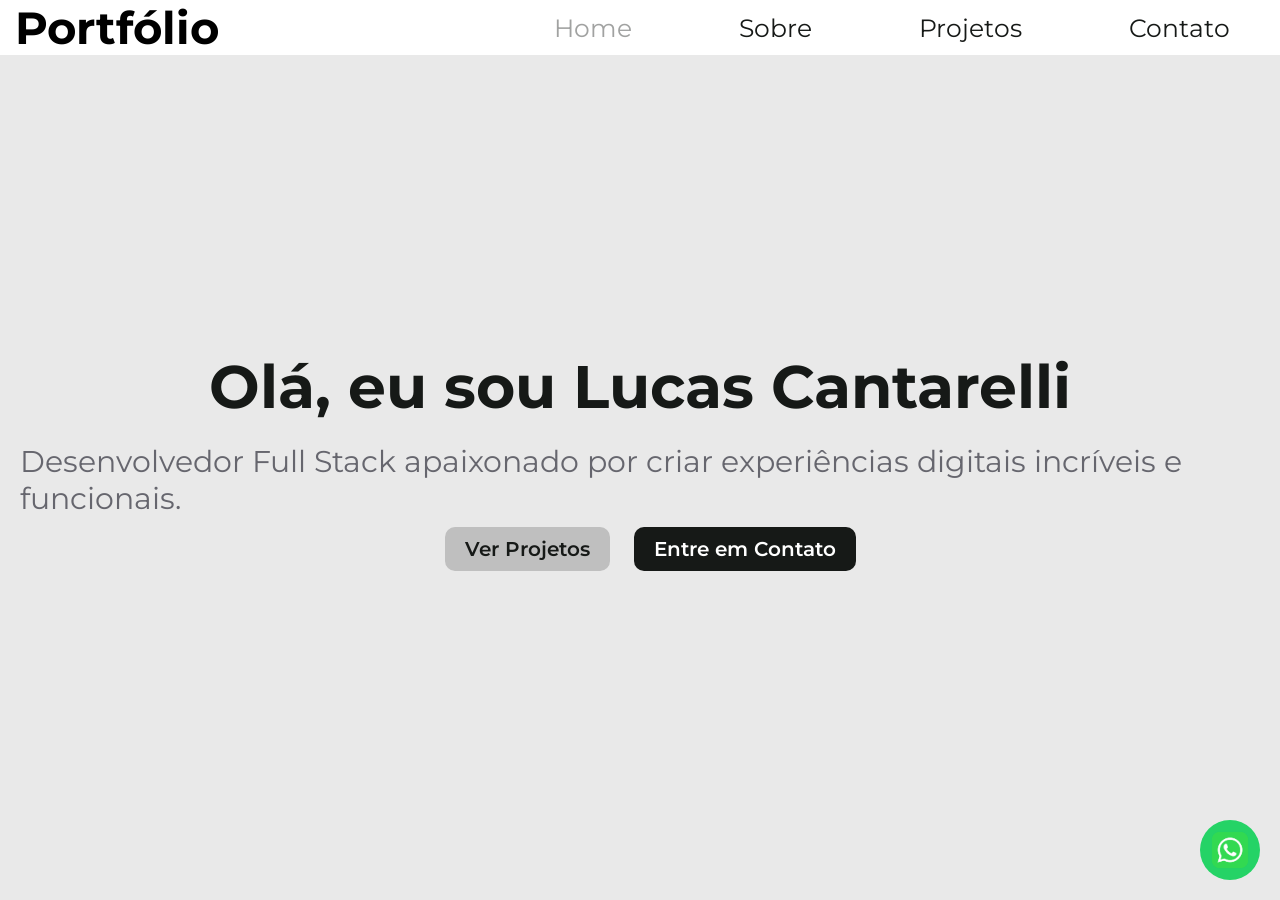
<file: index.html>
<!DOCTYPE html>
<html lang="pt-br">

<head>
    <meta charset="UTF-8">
    <meta name="viewport" content="width=device-width, initial-scale=1.0, maximum-scale=1.0, user-scalable=no">

    <meta http-equiv="Cache-Control" content="no-cache, no-store, must-revalidate" />

    <link rel="stylesheet" href="styles/styles.css">
    <link rel="preconnect" href="https://fonts.googleapis.com">
    <link rel="preconnect" href="https://fonts.gstatic.com" crossorigin>
    <link href="https://fonts.googleapis.com/css2?family=Montserrat:ital,wght@0,100..900;1,100..900&display=swap"
        rel="stylesheet">
    <title>Portfólio</title>
</head>

<body>
    <main>

        <header>
            <h1>Portfólio</h1>
            <nav class="nav-link">
                <a class="linkAtivo" href="index.html">Home</a>
                <a href="sobre.html">Sobre</a>
                <a href="projetos.html">Projetos</a>
                <a href="contato.html">Contato</a>
            </nav>
        </header>

        <section class="container-div-index">
            <h1 class="h1-section">Olá, eu sou Lucas Cantarelli</h1>
            <p class="p-section">Desenvolvedor Full Stack apaixonado por criar experiências digitais incríveis e
                funcionais. </p>
            <div class="botao-section">
                <a class="button-projeto-section" href="projetos.html">Ver Projetos</a>
                <a class="button-contato-section" href="contato.html">Entre em Contato</a>
            </div>
        </section>

        <a class="button-whats" href="https://wa.me/5581996411639?text=Gostaria de saber mais sobre os sites!" target="_blank">
            <img src="assets/icone-whats.png" alt="WhatsApp">
        </a>




    </main>

</body>

</html>
</file>
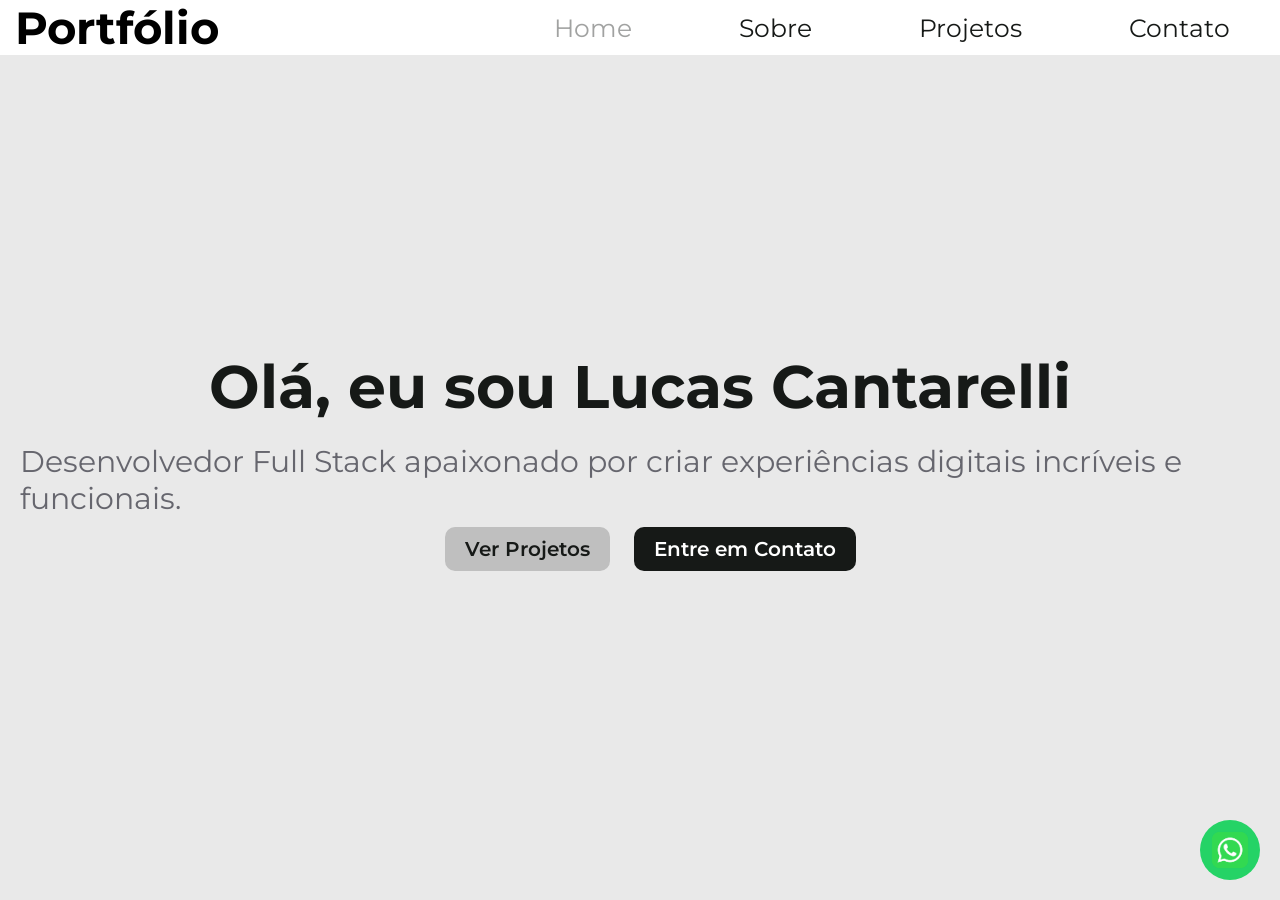
<file: docs/index.html>
<!DOCTYPE html>
<html lang="pt-br">

<head>
    <meta charset="UTF-8">
    <meta name="viewport" content="width=device-width, initial-scale=1.0, maximum-scale=1.0, user-scalable=no">

    <meta http-equiv="Cache-Control" content="no-cache, no-store, must-revalidate" />

    <link rel="stylesheet" href="styles/styles.css">
    <link rel="preconnect" href="https://fonts.googleapis.com">
    <link rel="preconnect" href="https://fonts.gstatic.com" crossorigin>
    <link href="https://fonts.googleapis.com/css2?family=Montserrat:ital,wght@0,100..900;1,100..900&display=swap"
        rel="stylesheet">
    <title>Portfólio</title>
</head>

<body>
    <main>

        <header>
            <h1>Portfólio</h1>
            <nav class="nav-link">
                <a class="linkAtivo" href="index.html">Home</a>
                <a href="html/sobre.html">Sobre</a>
                <a href="html/projetos.html">Projetos</a>
                <a href="html/contato.html">Contato</a>
            </nav>
        </header>

        <section class="container-div-index">
            <h1 class="h1-section">Olá, eu sou Lucas Cantarelli</h1>
            <p class="p-section">Desenvolvedor Full Stack apaixonado por criar experiências digitais incríveis e
                funcionais. </p>
            <div class="botao-section">
                <a class="button-projeto-section" href="html/projetos.html">Ver Projetos</a>
                <a class="button-contato-section" href="html/contato.html">Entre em Contato</a>
            </div>
        </section>

        <a class="button-whats" href="https://wa.me/5581996411639?text=Gostaria de saber mais sobre os sites!" target="_blank">
            <img src="assets/icone-whats.png" alt="WhatsApp">
        </a>




    </main>

</body>

</html>
</file>
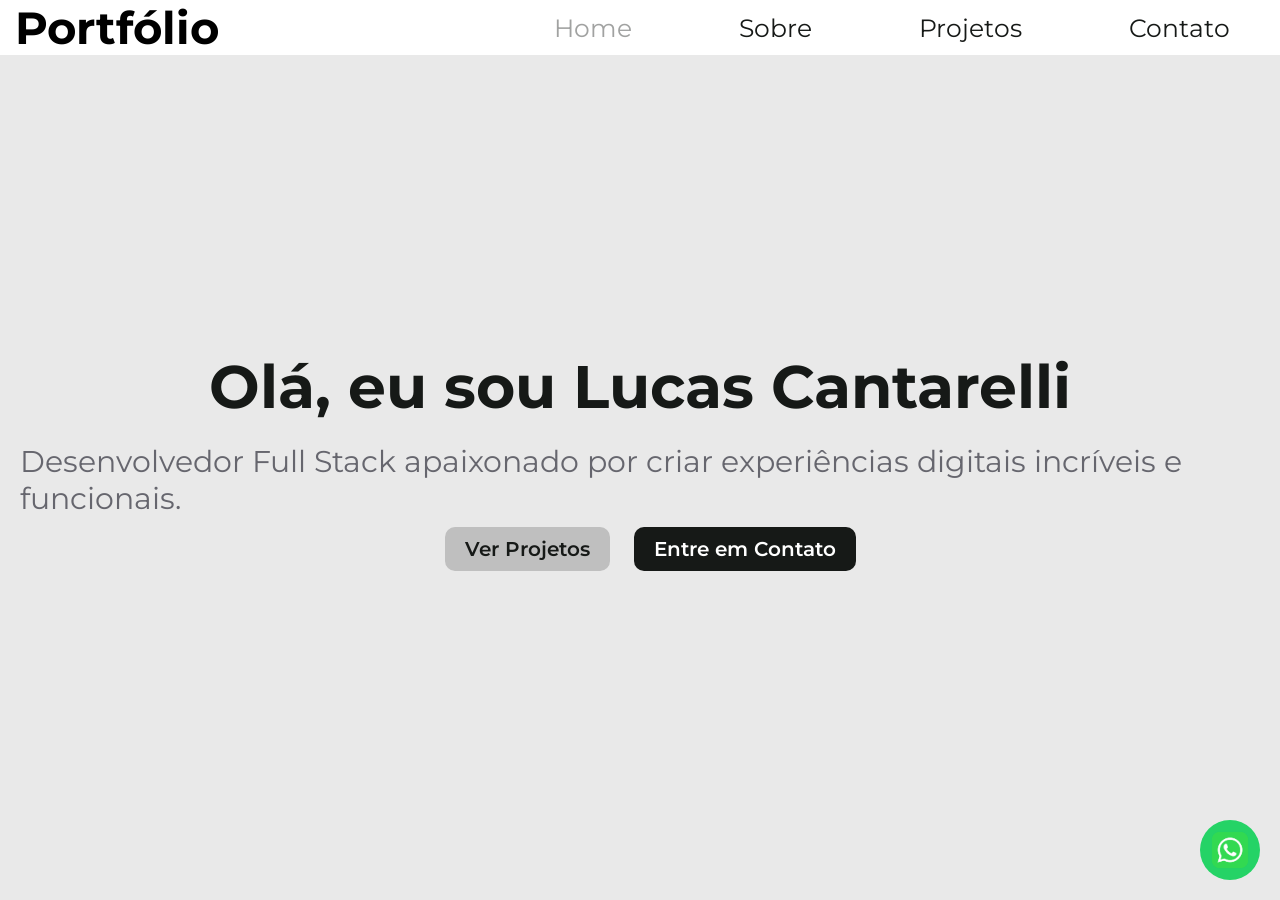
<file: html/index.html>
<!DOCTYPE html>
<html lang="pt-br">

<head>
    <meta charset="UTF-8">
    <meta name="viewport" content="width=device-width, initial-scale=1.0, maximum-scale=1.0, user-scalable=no">

    <meta http-equiv="Cache-Control" content="no-cache, no-store, must-revalidate" />

    <link rel="stylesheet" href="/styles/styles.css">
    <link rel="preconnect" href="https://fonts.googleapis.com">
    <link rel="preconnect" href="https://fonts.gstatic.com" crossorigin>
    <link href="https://fonts.googleapis.com/css2?family=Montserrat:ital,wght@0,100..900;1,100..900&display=swap"
        rel="stylesheet">
    <title>Portfólio</title>
</head>

<body>
    <main>

        <header>
            <h1>Portfólio</h1>
            <nav class="nav-link">
                <a class="linkAtivo" href="index.html">Home</a>
                <a href="sobre.html">Sobre</a>
                <a href="projetos.html">Projetos</a>
                <a href="contato.html">Contato</a>
            </nav>
        </header>

        <section class="container-div-index">
            <h1 class="h1-section">Olá, eu sou Lucas Cantarelli</h1>
            <p class="p-section">Desenvolvedor Full Stack apaixonado por criar experiências digitais incríveis e
                funcionais. </p>
            <div class="botao-section">
                <a class="button-projeto-section" href="projetos.html">Ver Projetos</a>
                <a class="button-contato-section" href="contato.html">Entre em Contato</a>
            </div>
        </section>

        <a class="button-whats" href="https://wa.me/5581996411639?text=Gostaria de saber mais sobre os sites!" target="_blank">
            <img src="/assets/icone-whats.png" alt="WhatsApp">
        </a>




    </main>

</body>

</html>
</file>
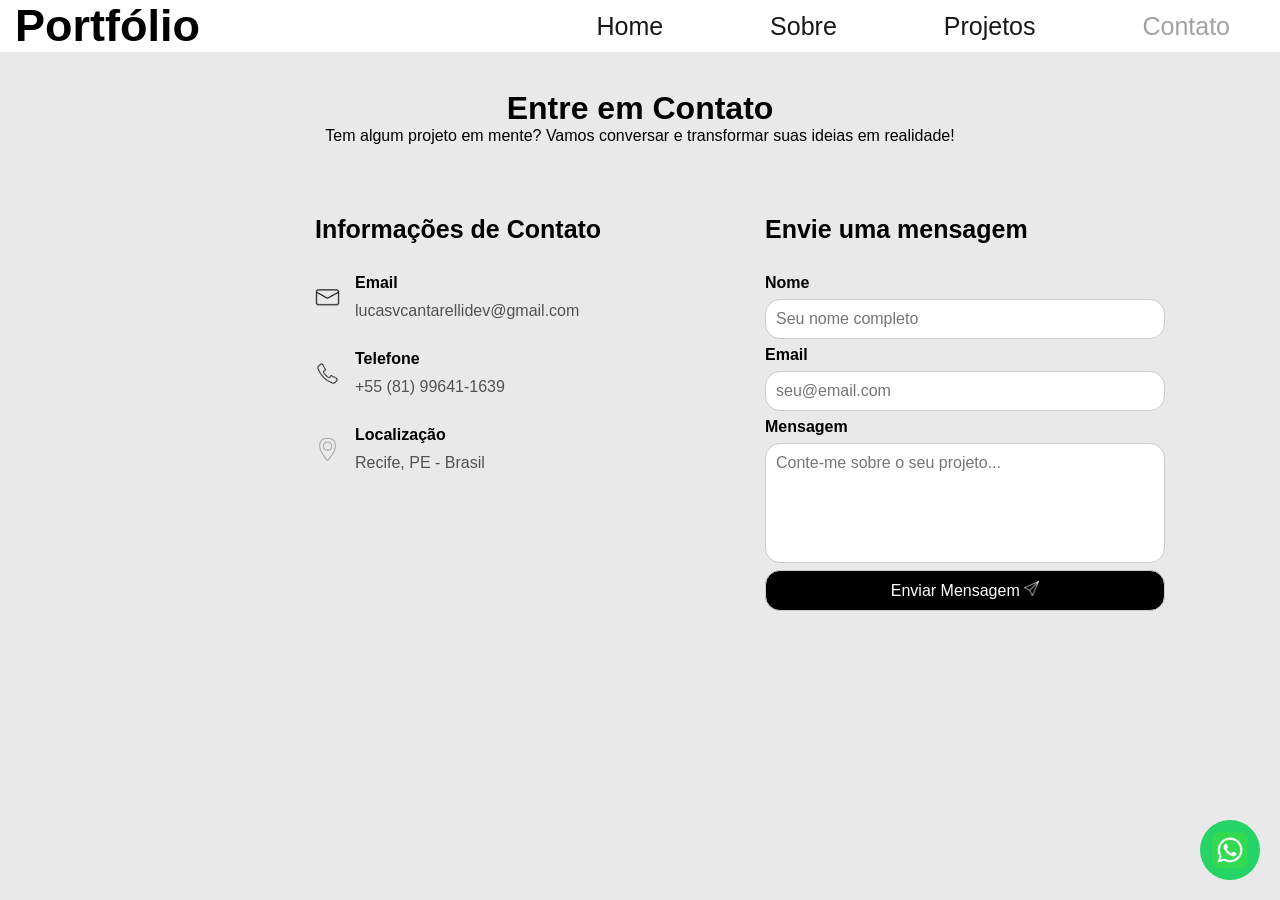
<file: contato.html>
<!DOCTYPE html>
<html lang="pt-br">

<head>
    <meta charset="UTF-8">
    <meta name="viewport" content="width=device-width, initial-scale=1.0">
    <link rel="stylesheet" href="styles/styles.css">
    <link rel="stylesheet" href="styles/contato.css">
    <title>Contato</title>
</head>

<body>
    <main>
        <header>
            <h1>Portfólio</h1>
            <nav class="nav-link">
                <a href="index.html">Home</a>
                <a href="sobre.html">Sobre</a>
                <a href="projetos.html">Projetos</a>
                <a class="linkAtivo" href="contato.html">Contato</a>
            </nav>
        </header>

        <div class="cabecalho-contato">
            <h1>
                Entre em Contato
            </h1>

            <p>Tem algum projeto em mente? Vamos conversar
                e transformar suas ideias em realidade!</p>
        </div>


        <div class="container-div-contato">

            <section class="container-div-esquerdo">

                <h2>Informações de Contato</h2>
                <div class="div-email">
                    <img src="assets/icone-carta.png" alt="Email Icon">
                    <p class="paragrafo-email"><strong>Email</strong>
                        <br>
                        <a class="link-email" target="_blank"
                            href="mailto:lucasvcantarellidev@gmail.com">lucasvcantarellidev@gmail.com</a>
                    </p>
                </div>

                <div class="div-telefone">
                    <img src="assets/icone-telefone.png" alt="Telefone Icon">
                    <p class="paragrafo-telefone"><strong>Telefone</strong>
                        <br>
                        <a class="link-telefone" target="_blank" href="tel:+5581996411639">+55 (81) 99641-1639</a>
                    </p>
                </div>

                <div class="div-localizacao">
                    <img src="assets/icone-localizacao.webp" alt="Localização Icon">
                    <p class="paragrafo-localizacao"><strong>Localização</strong>
                       <br>
                       <a class="link-localizacao"> Recife, PE - Brasil</a>
                    </p>
                </div>
            </section>

            <section class="container-div-direito">

                <h2>Envie uma mensagem</h2>
                <form>
                    <label for="nome">Nome</label>
                    <input class="nome-input" name="nome" type="text" placeholder="Seu nome completo" required>
                   
                    <label for="email">Email</label>
                    <input class="email-input" name="email" type="email" placeholder="seu@email.com" required>

                    <label for="mensagem">Mensagem</label>
                    <textarea class="mensagem-textarea" name="mensagem"  placeholder="Conte-me sobre o seu projeto..." required></textarea>
                   
                    <button class="button-enviar" type="submit">
                        Enviar Mensagem 
                        <img src="assets/icone-enviar-mensagem.png" alt="Enviar Mensagem Icon">
                    </button>
                </form>


            </section>

                    <a class="button-whats" href="https://wa.me/5581996411639?text=Gostaria de saber mais sobre os sites!"
            target="_blank">
            <img src="assets/icone-whats.png" alt="WhatsApp">
        </a>


        </div>
    </main>

</body>

</html>
</file>
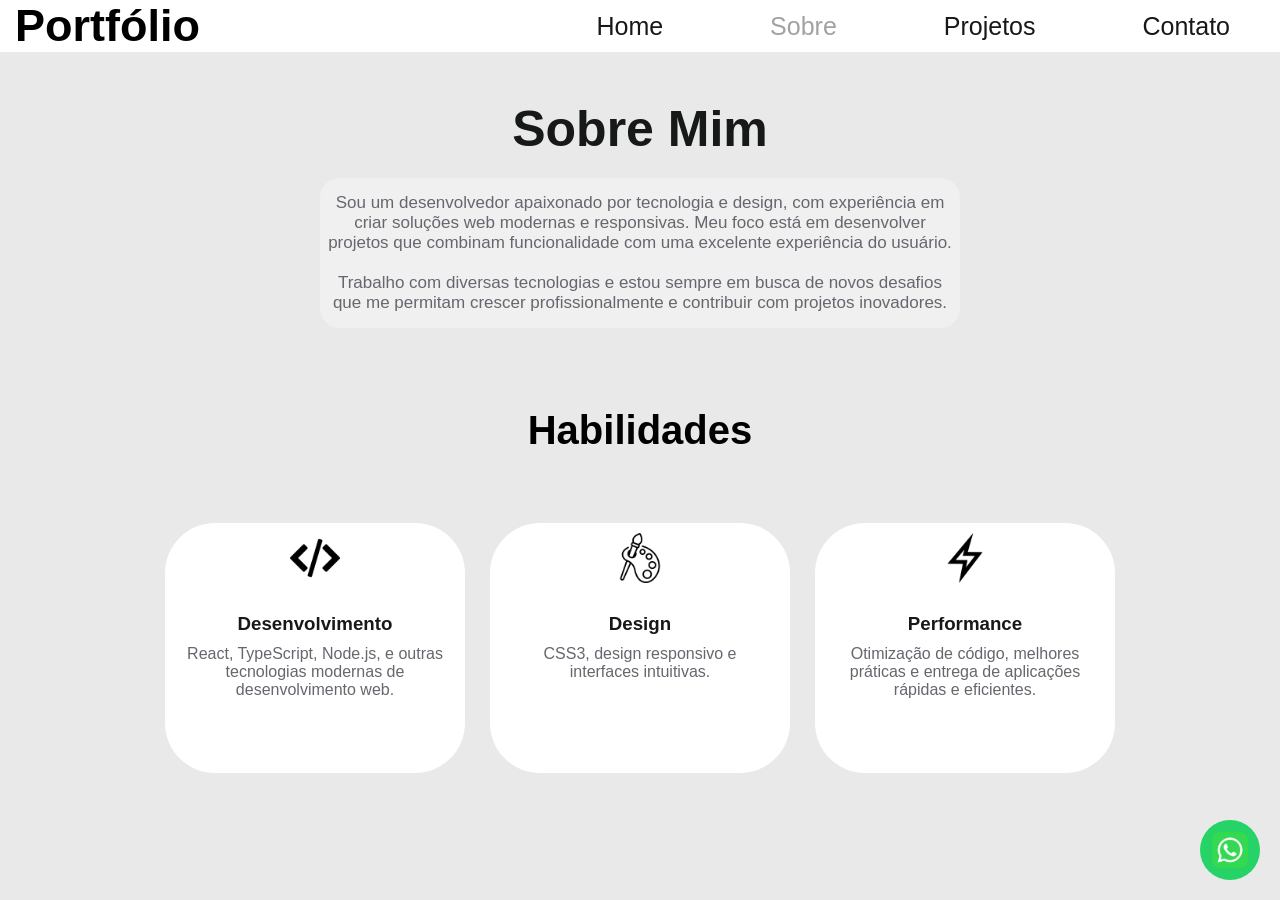
<file: sobre.html>
<!DOCTYPE html>
<html lang="pt-br">

<head>
    <meta charset="UTF-8">
    <meta name="viewport" content="width=device-width, initial-scale=1.0">
    <link rel="stylesheet" href="styles/styles.css">
    <link rel="stylesheet" href="styles/sobre.css">
    <title>Sobre</title>
</head>

<body>
    <main>
        <header>
            <h1>Portfólio</h1>
            <nav class="nav-link">
                <a href="index.html">Home</a>
                <a class="linkAtivo" href="sobre.html">Sobre</a>
                <a href="projetos.html">Projetos</a>
                <a href="contato.html">Contato</a>
            </nav>
        </header>

        <h1 class="sobre">
            Sobre Mim
        </h1>

        <div class="sobre-mim">
            <p>Sou um desenvolvedor apaixonado por tecnologia e design, com experiência em criar soluções web modernas e
                responsivas. Meu foco está em desenvolver projetos que combinam funcionalidade com uma excelente
                experiência do usuário.<br><br>

                Trabalho com diversas tecnologias e estou sempre em busca de novos desafios que me permitam crescer
                profissionalmente e contribuir com projetos inovadores.</p>
        </div>

        <h2>Habilidades</h2>


        <section class="container-div-sobre">
            <div class="desenvolvimento-sobre">
                <img src="assets/icons-dev.png">
                <h3>Desenvolvimento</h3>
                <p>React, TypeScript, Node.js, e outras tecnologias modernas de desenvolvimento web.</p>
            </div>

            <div class="design-sobre">
                <img src="assets/icons-arte.png">
                <h3>Design</h3>
                <p>CSS3, design responsivo e interfaces intuitivas.</p>
            </div>

            <div class="performance-sobre">
                <img src="assets/icons-performance.png">
                <h3>Performance</h3>
                <p>Otimização de código, melhores práticas e entrega de aplicações rápidas e eficientes.</p>
            </div>
        </section>

        
        <a class="button-whats" href="https://wa.me/5581996411639?text=Gostaria de saber mais sobre os sites!" target="_blank">
            <img src="assets/icone-whats.png" alt="WhatsApp">
        </a>

    </main>

</body>

</html>
</file>
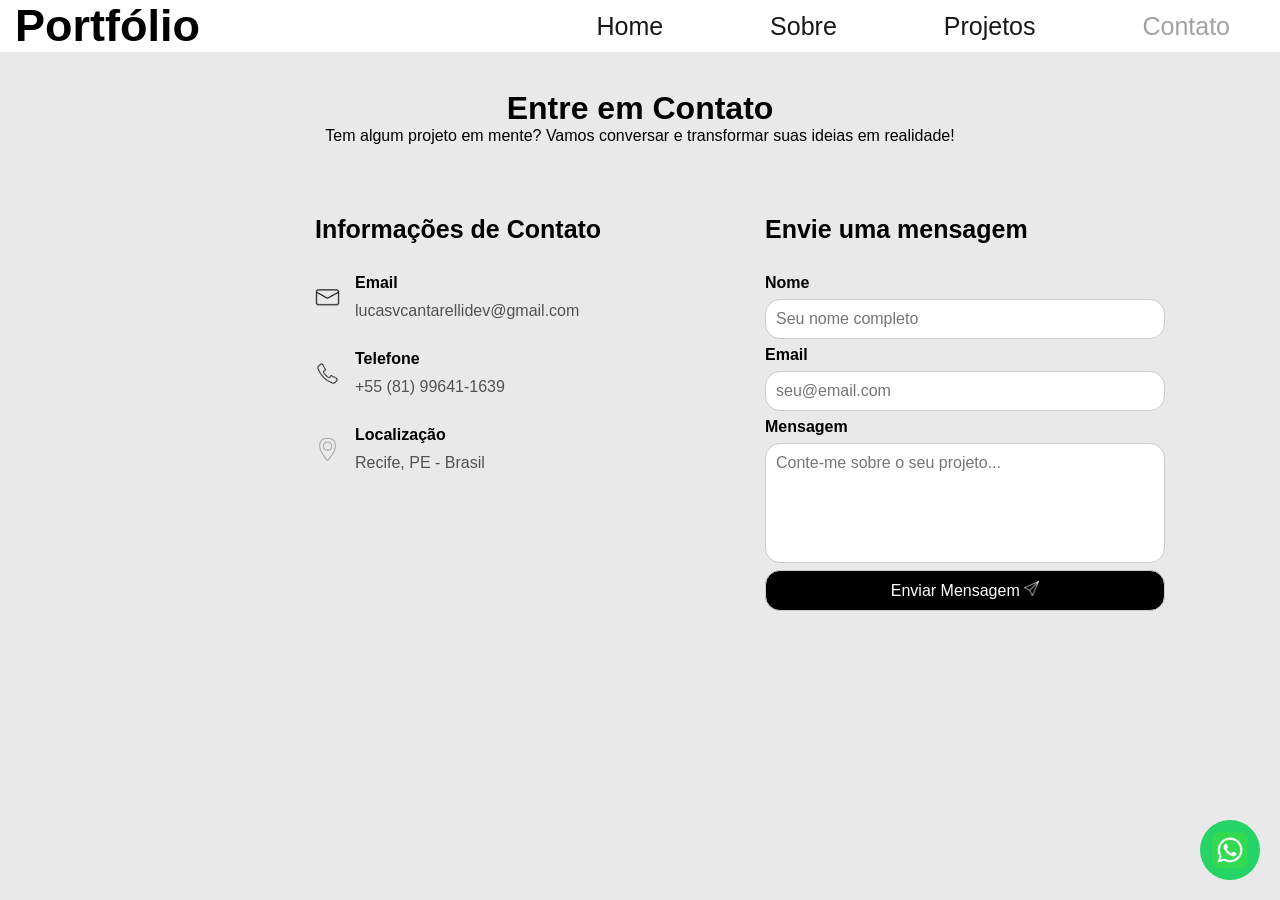
<file: docs/contato.html>
<!DOCTYPE html>
<html lang="pt-br">

<head>
    <meta charset="UTF-8">
    <meta name="viewport" content="width=device-width, initial-scale=1.0">
    <link rel="stylesheet" href="./../styles/styles.css">
    <link rel="stylesheet" href="./../styles/contato.css">
    <title>Contato</title>
</head>

<body>
    <main>
        <header>
            <h1>Portfólio</h1>
            <nav class="nav-link">
                <a href="index.html">Home</a>
                <a href="sobre.html">Sobre</a>
                <a href="projetos.html">Projetos</a>
                <a class="linkAtivo" href="contato.html">Contato</a>
            </nav>
        </header>

        <div class="cabecalho-contato">
            <h1>
                Entre em Contato
            </h1>

            <p>Tem algum projeto em mente? Vamos conversar
                e transformar suas ideias em realidade!</p>
        </div>


        <div class="container-div-contato">

            <section class="container-div-esquerdo">

                <h2>Informações de Contato</h2>
                <div class="div-email">
                    <img src="/assets/icone-carta.png" alt="Email Icon">
                    <p class="paragrafo-email"><strong>Email</strong>
                        <br>
                        <a class="link-email" target="_blank"
                            href="mailto:lucasvcantarellidev@gmail.com">lucasvcantarellidev@gmail.com</a>
                    </p>
                </div>

                <div class="div-telefone">
                    <img src="/assets/icone-telefone.png" alt="Telefone Icon">
                    <p class="paragrafo-telefone"><strong>Telefone</strong>
                        <br>
                        <a class="link-telefone" target="_blank" href="tel:+5581996411639">+55 (81) 99641-1639</a>
                    </p>
                </div>

                <div class="div-localizacao">
                    <img src="/assets/icone-localizacao.webp" alt="Localização Icon">
                    <p class="paragrafo-localizacao"><strong>Localização</strong>
                       <br>
                       <a class="link-localizacao"> Recife, PE - Brasil</a>
                    </p>
                </div>
            </section>

            <section class="container-div-direito">

                <h2>Envie uma mensagem</h2>
                <form>
                    <label for="nome">Nome</label>
                    <input class="nome-input" name="nome" type="text" placeholder="Seu nome completo" required>
                   
                    <label for="email">Email</label>
                    <input class="email-input" name="email" type="email" placeholder="seu@email.com" required>

                    <label for="mensagem">Mensagem</label>
                    <textarea class="mensagem-textarea" name="mensagem"  placeholder="Conte-me sobre o seu projeto..." required></textarea>
                   
                    <button class="button-enviar" type="submit">
                        Enviar Mensagem 
                        <img src="/assets/icone-enviar-mensagem.png" alt="Enviar Mensagem Icon">
                    </button>
                </form>


            </section>

                    <a class="button-whats" href="https://wa.me/5581996411639?text=Gostaria de saber mais sobre os sites!"
            target="_blank">
            <img src="/assets/icone-whats.png" alt="WhatsApp">
        </a>


        </div>
    </main>

</body>

<script src="/scripts.js"></script>

</html>
</file>
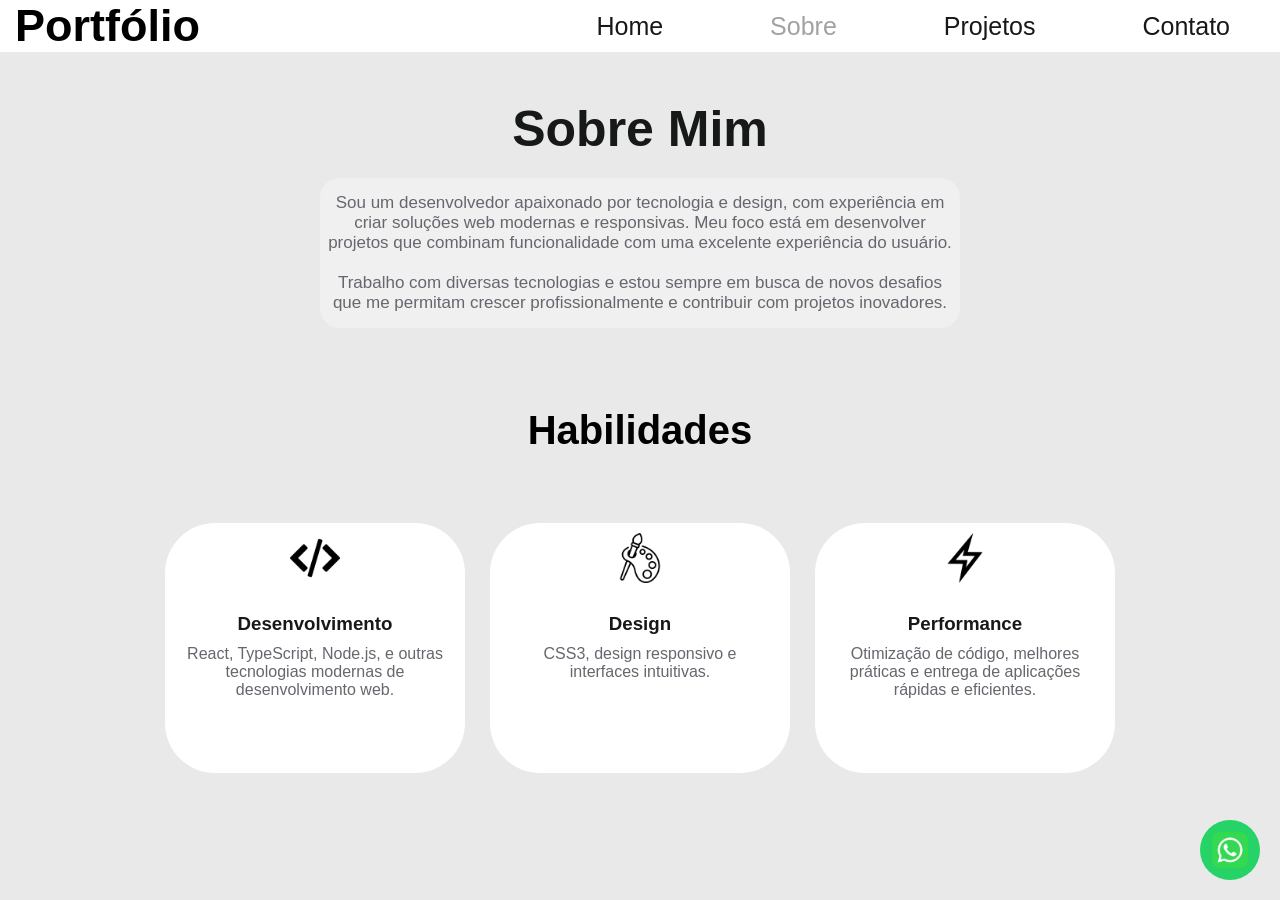
<file: docs/sobre.html>
<!DOCTYPE html>
<html lang="pt-br">

<head>
    <meta charset="UTF-8">
    <meta name="viewport" content="width=device-width, initial-scale=1.0">
    <link rel="stylesheet" href="./../styles/styles.css">
    <link rel="stylesheet" href="./../styles/sobre.css">
    <title>Sobre</title>
</head>

<body>
    <main>
        <header>
            <h1>Portfólio</h1>
            <nav class="nav-link">
                <a href="index.html">Home</a>
                <a class="linkAtivo" href="sobre.html">Sobre</a>
                <a href="projetos.html">Projetos</a>
                <a href="contato.html">Contato</a>
            </nav>
        </header>

        <h1 class="sobre">
            Sobre Mim
        </h1>

        <div class="sobre-mim">
            <p>Sou um desenvolvedor apaixonado por tecnologia e design, com experiência em criar soluções web modernas e
                responsivas. Meu foco está em desenvolver projetos que combinam funcionalidade com uma excelente
                experiência do usuário.<br><br>

                Trabalho com diversas tecnologias e estou sempre em busca de novos desafios que me permitam crescer
                profissionalmente e contribuir com projetos inovadores.</p>
        </div>

        <h2>Habilidades</h2>


        <section class="container-div-sobre">
            <div class="desenvolvimento-sobre">
                <img src="/assets/icons-dev.png">
                <h3>Desenvolvimento</h3>
                <p>React, TypeScript, Node.js, e outras tecnologias modernas de desenvolvimento web.</p>
            </div>

            <div class="design-sobre">
                <img src="/assets/icons-arte.png">
                <h3>Design</h3>
                <p>CSS3, design responsivo e interfaces intuitivas.</p>
            </div>

            <div class="performance-sobre">
                <img src="/assets/icons-performance.png">
                <h3>Performance</h3>
                <p>Otimização de código, melhores práticas e entrega de aplicações rápidas e eficientes.</p>
            </div>
        </section>

        
        <a class="button-whats" href="https://wa.me/5581996411639?text=Gostaria de saber mais sobre os sites!" target="_blank">
            <img src="/assets/icone-whats.png" alt="WhatsApp">
        </a>

    </main>

</body>

</html>
</file>
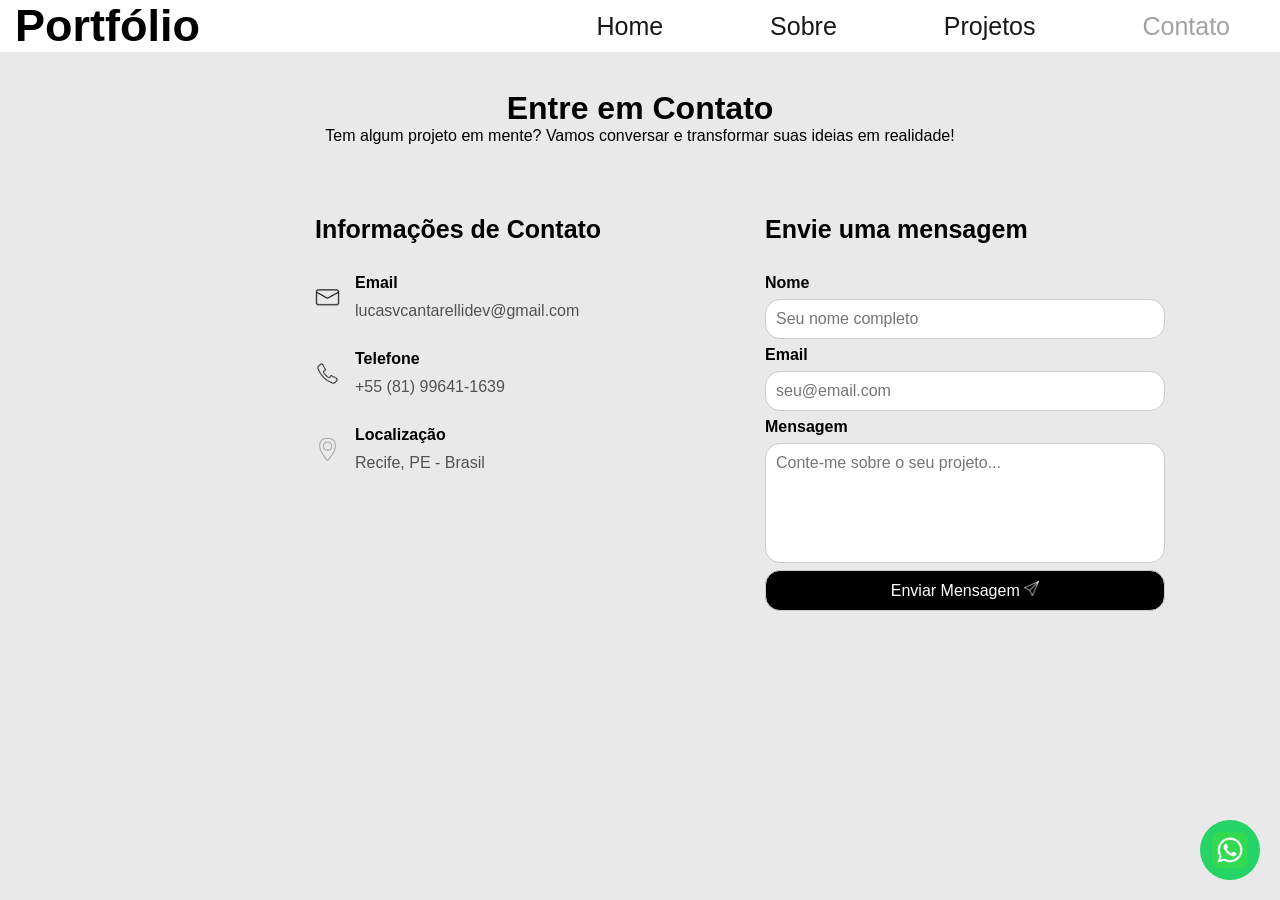
<file: html/contato.html>
<!DOCTYPE html>
<html lang="pt-br">

<head>
    <meta charset="UTF-8">
    <meta name="viewport" content="width=device-width, initial-scale=1.0">
    <link rel="stylesheet" href="/styles/styles.css">
    <link rel="stylesheet" href="/styles/contato.css">
    <title>Contato</title>
</head>

<body>
    <main>
        <header>
            <h1>Portfólio</h1>
            <nav class="nav-link">
                <a href="index.html">Home</a>
                <a href="sobre.html">Sobre</a>
                <a href="projetos.html">Projetos</a>
                <a class="linkAtivo" href="contato.html">Contato</a>
            </nav>
        </header>

        <div class="cabecalho-contato">
            <h1>
                Entre em Contato
            </h1>

            <p>Tem algum projeto em mente? Vamos conversar
                e transformar suas ideias em realidade!</p>
        </div>


        <div class="container-div-contato">

            <section class="container-div-esquerdo">

                <h2>Informações de Contato</h2>
                <div class="div-email">
                    <img src="/assets/icone-carta.png" alt="Email Icon">
                    <p class="paragrafo-email"><strong>Email</strong>
                        <br>
                        <a class="link-email" target="_blank"
                            href="mailto:lucasvcantarellidev@gmail.com">lucasvcantarellidev@gmail.com</a>
                    </p>
                </div>

                <div class="div-telefone">
                    <img src="/assets/icone-telefone.png" alt="Telefone Icon">
                    <p class="paragrafo-telefone"><strong>Telefone</strong>
                        <br>
                        <a class="link-telefone" target="_blank" href="tel:+5581996411639">+55 (81) 99641-1639</a>
                    </p>
                </div>

                <div class="div-localizacao">
                    <img src="/assets/icone-localizacao.webp" alt="Localização Icon">
                    <p class="paragrafo-localizacao"><strong>Localização</strong>
                       <br>
                       <a class="link-localizacao"> Recife, PE - Brasil</a>
                    </p>
                </div>
            </section>

            <section class="container-div-direito">

                <h2>Envie uma mensagem</h2>
                <form>
                    <label for="nome">Nome</label>
                    <input class="nome-input" name="nome" type="text" placeholder="Seu nome completo" required>
                   
                    <label for="email">Email</label>
                    <input class="email-input" name="email" type="email" placeholder="seu@email.com" required>

                    <label for="mensagem">Mensagem</label>
                    <textarea class="mensagem-textarea" name="mensagem"  placeholder="Conte-me sobre o seu projeto..." required></textarea>
                   
                    <button class="button-enviar" type="submit">
                        Enviar Mensagem 
                        <img src="/assets/icone-enviar-mensagem.png" alt="Enviar Mensagem Icon">
                    </button>
                </form>


            </section>

                    <a class="button-whats" href="https://wa.me/5581996411639?text=Gostaria de saber mais sobre os sites!"
            target="_blank">
            <img src="/assets/icone-whats.png" alt="WhatsApp">
        </a>


        </div>
    </main>

</body>

<script src="/scripts.js"></script>

</html>
</file>
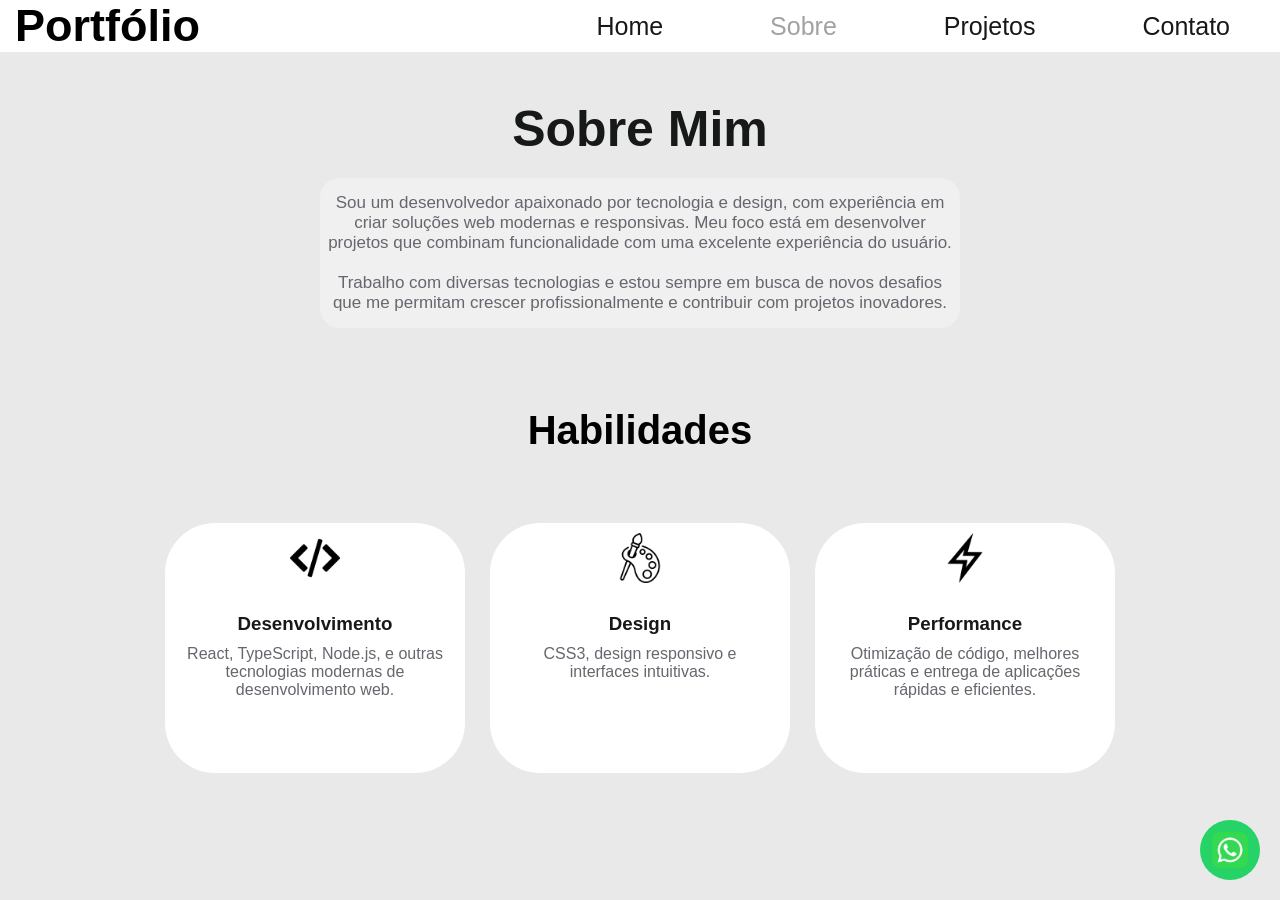
<file: html/sobre.html>
<!DOCTYPE html>
<html lang="pt-br">

<head>
    <meta charset="UTF-8">
    <meta name="viewport" content="width=device-width, initial-scale=1.0">
    <link rel="stylesheet" href="/styles/styles.css">
    <link rel="stylesheet" href="/styles/sobre.css">
    <title>Sobre</title>
</head>

<body>
    <main>
        <header>
            <h1>Portfólio</h1>
            <nav class="nav-link">
                <a href="index.html">Home</a>
                <a class="linkAtivo" href="sobre.html">Sobre</a>
                <a href="projetos.html">Projetos</a>
                <a href="contato.html">Contato</a>
            </nav>
        </header>

        <h1 class="sobre">
            Sobre Mim
        </h1>

        <div class="sobre-mim">
            <p>Sou um desenvolvedor apaixonado por tecnologia e design, com experiência em criar soluções web modernas e
                responsivas. Meu foco está em desenvolver projetos que combinam funcionalidade com uma excelente
                experiência do usuário.<br><br>

                Trabalho com diversas tecnologias e estou sempre em busca de novos desafios que me permitam crescer
                profissionalmente e contribuir com projetos inovadores.</p>
        </div>

        <h2>Habilidades</h2>


        <section class="container-div-sobre">
            <div class="desenvolvimento-sobre">
                <img src="/assets/icons-dev.png">
                <h3>Desenvolvimento</h3>
                <p>React, TypeScript, Node.js, e outras tecnologias modernas de desenvolvimento web.</p>
            </div>

            <div class="design-sobre">
                <img src="/assets/icons-arte.png">
                <h3>Design</h3>
                <p>CSS3, design responsivo e interfaces intuitivas.</p>
            </div>

            <div class="performance-sobre">
                <img src="/assets/icons-performance.png">
                <h3>Performance</h3>
                <p>Otimização de código, melhores práticas e entrega de aplicações rápidas e eficientes.</p>
            </div>
        </section>

        
        <a class="button-whats" href="https://wa.me/5581996411639?text=Gostaria de saber mais sobre os sites!" target="_blank">
            <img src="/assets/icone-whats.png" alt="WhatsApp">
        </a>

    </main>

</body>

</html>
</file>
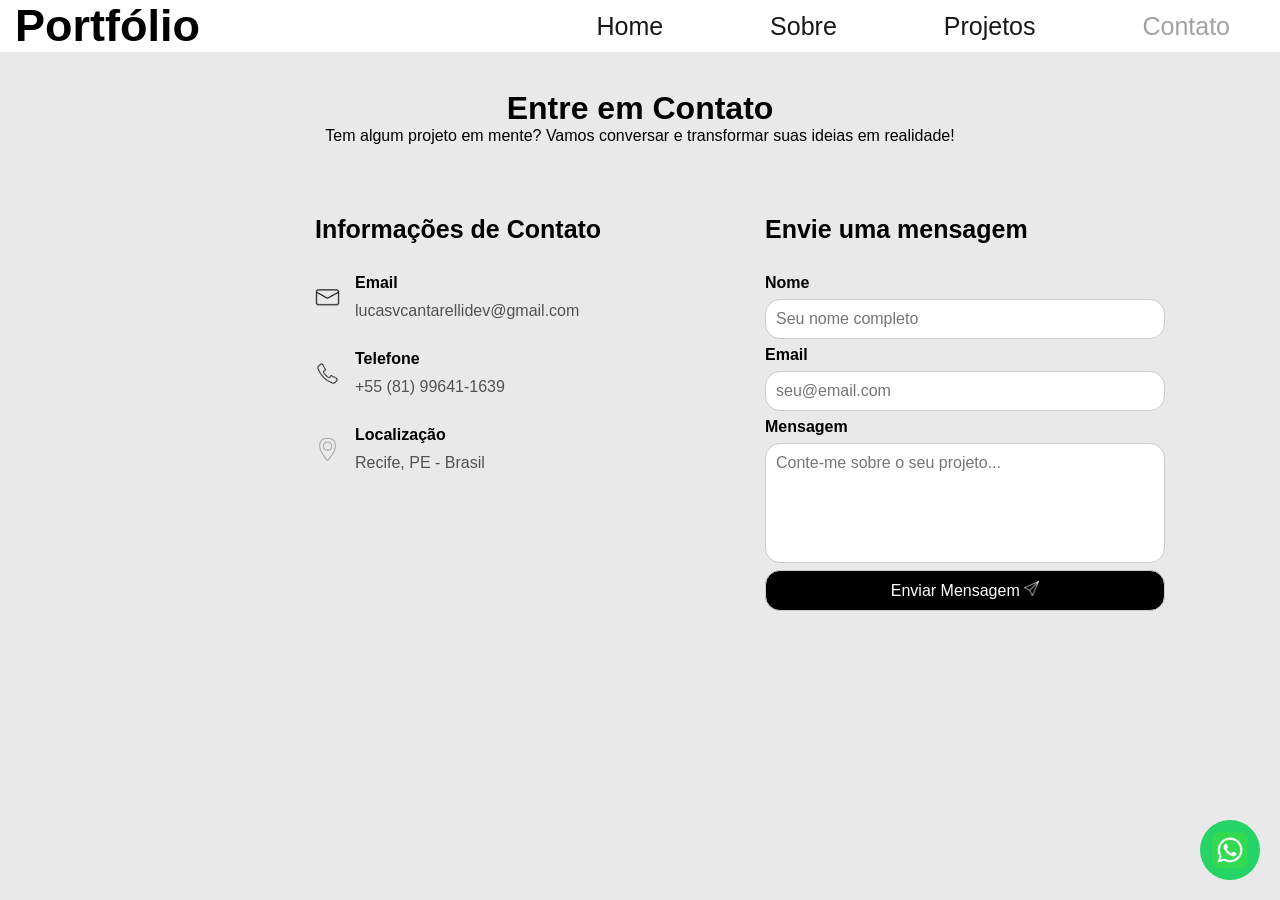
<file: docs/html/contato.html>
<!DOCTYPE html>
<html lang="pt-br">

<head>
    <meta charset="UTF-8">
    <meta name="viewport" content="width=device-width, initial-scale=1.0">
    <link rel="stylesheet" href="../styles/styles.css">
    <link rel="stylesheet" href="../styles/contato.css">
    <title>Contato</title>
</head>

<body>
    <main>
        <header>
            <h1>Portfólio</h1>
            <nav class="nav-link">
                <a href="../index.html">Home</a>
                <a href="../html/sobre.html">Sobre</a>
                <a href="../html/projetos.html">Projetos</a>
                <a class="linkAtivo" href="../html/contato.html">Contato</a>
            </nav>
        </header>

        <div class="cabecalho-contato">
            <h1>
                Entre em Contato
            </h1>

            <p>Tem algum projeto em mente? Vamos conversar
                e transformar suas ideias em realidade!</p>
        </div>


        <div class="container-div-contato">

            <section class="container-div-esquerdo">

                <h2>Informações de Contato</h2>
                <div class="div-email">
                    <img src="../assets/icone-carta.png" alt="Email Icon">
                    <p class="paragrafo-email"><strong>Email</strong>
                        <br>
                        <a class="link-email" target="_blank"
                            href="mailto:lucasvcantarellidev@gmail.com">lucasvcantarellidev@gmail.com</a>
                    </p>
                </div>

                <div class="div-telefone">
                    <img src="../assets/icone-telefone.png" alt="Telefone Icon">
                    <p class="paragrafo-telefone"><strong>Telefone</strong>
                        <br>
                        <a class="link-telefone" target="_blank" href="tel:+5581996411639">+55 (81) 99641-1639</a>
                    </p>
                </div>

                <div class="div-localizacao">
                    <img src="../assets/icone-localizacao.webp" alt="Localização Icon">
                    <p class="paragrafo-localizacao"><strong>Localização</strong>
                       <br>
                       <a class="link-localizacao"> Recife, PE - Brasil</a>
                    </p>
                </div>
            </section>

            <section class="container-div-direito">

                <h2>Envie uma mensagem</h2>
                <form>
                    <label for="nome">Nome</label>
                    <input class="nome-input" name="nome" type="text" placeholder="Seu nome completo" required>
                   
                    <label for="email">Email</label>
                    <input class="email-input" name="email" type="email" placeholder="seu@email.com" required>

                    <label for="mensagem">Mensagem</label>
                    <textarea class="mensagem-textarea" name="mensagem"  placeholder="Conte-me sobre o seu projeto..." required></textarea>
                   
                    <button class="button-enviar" type="submit">
                        Enviar Mensagem 
                        <img src="../assets/icone-enviar-mensagem.png" alt="Enviar Mensagem Icon">
                    </button>
                </form>


            </section>

                    <a class="button-whats" href="https://wa.me/5581996411639?text=Gostaria de saber mais sobre os sites!"
            target="_blank">
            <img src="../assets/icone-whats.png" alt="WhatsApp">
        </a>


        </div>
    </main>

</body>

<script src="/scripts.js"></script>

</html>
</file>
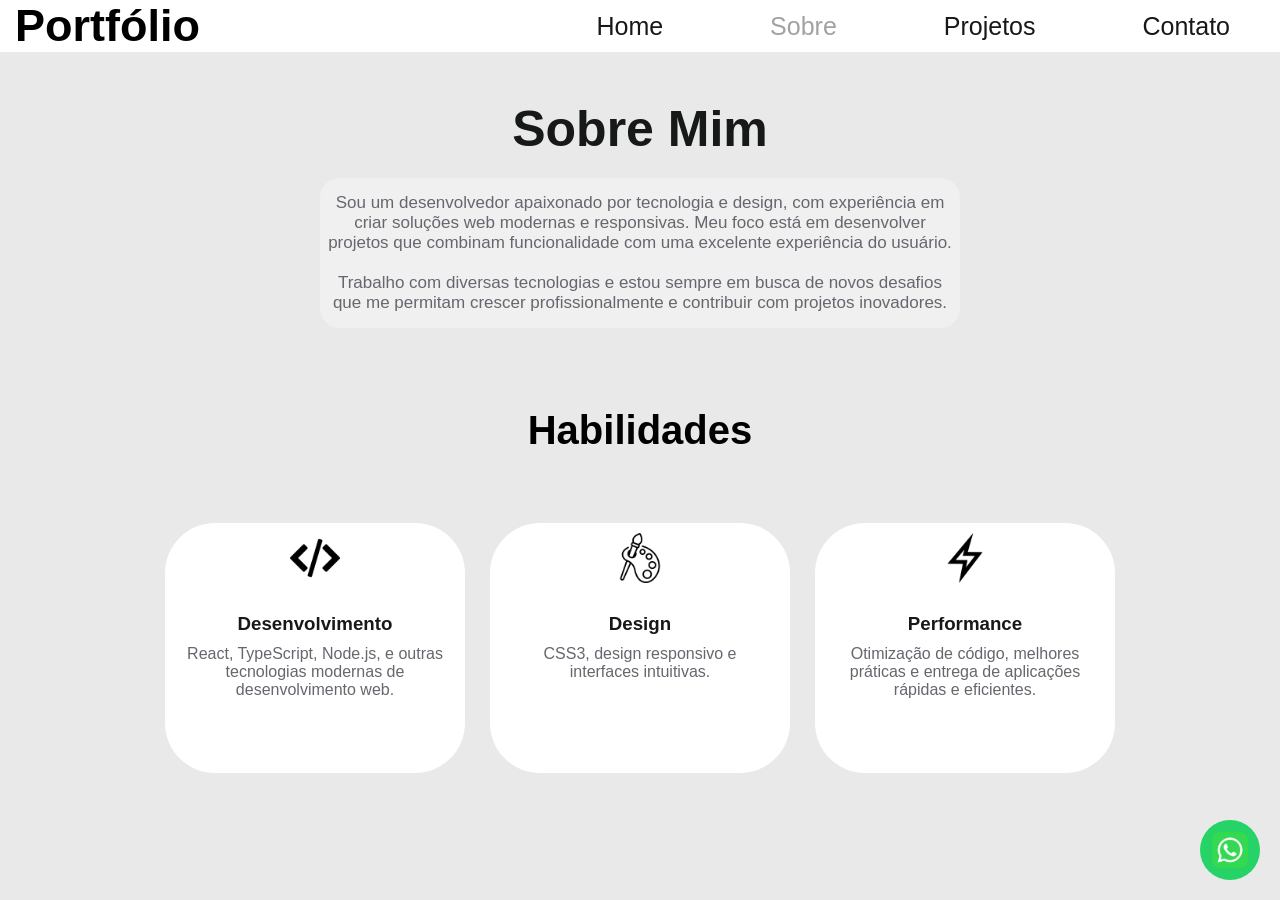
<file: docs/html/sobre.html>
<!DOCTYPE html>
<html lang="pt-br">

<head>
    <meta charset="UTF-8">
    <meta name="viewport" content="width=device-width, initial-scale=1.0">
    <link rel="stylesheet" href="../styles/styles.css">
    <link rel="stylesheet" href="../styles/sobre.css">
    <title>Sobre</title>
</head>

<body>
    <main>
        <header>
            <h1>Portfólio</h1>
            <nav class="nav-link">
                <a href="../index.html">Home</a>
                <a class="linkAtivo" href="../html/sobre.html">Sobre</a>
                <a href="../html/projetos.html">Projetos</a>
                <a href="../html/contato.html">Contato</a>
            </nav>
        </header>

        <h1 class="sobre">
            Sobre Mim
        </h1>

        <div class="sobre-mim">
            <p>Sou um desenvolvedor apaixonado por tecnologia e design, com experiência em criar soluções web modernas e
                responsivas. Meu foco está em desenvolver projetos que combinam funcionalidade com uma excelente
                experiência do usuário.<br><br>

                Trabalho com diversas tecnologias e estou sempre em busca de novos desafios que me permitam crescer
                profissionalmente e contribuir com projetos inovadores.</p>
        </div>

        <h2>Habilidades</h2>


        <section class="container-div-sobre">
            <div class="desenvolvimento-sobre">
                <img src="../assets/icons-dev.png">
                <h3>Desenvolvimento</h3>
                <p>React, TypeScript, Node.js, e outras tecnologias modernas de desenvolvimento web.</p>
            </div>

            <div class="design-sobre">
                <img src="../assets/icons-arte.png">
                <h3>Design</h3>
                <p>CSS3, design responsivo e interfaces intuitivas.</p>
            </div>

            <div class="performance-sobre">
                <img src="../assets/icons-performance.png">
                <h3>Performance</h3>
                <p>Otimização de código, melhores práticas e entrega de aplicações rápidas e eficientes.</p>
            </div>
        </section>

        
        <a class="button-whats" href="https://wa.me/5581996411639?text=Gostaria de saber mais sobre os sites!" target="_blank">
            <img src="../assets/icone-whats.png" alt="WhatsApp">
        </a>

    </main>

</body>

</html>
</file>
<file: styles/styles.css>
*{
    margin: 0;
    padding: 0;
    box-sizing: border-box;
    font-family: "Montserrat", sans-serif;
    
}

body{
    background:#e9e9e9
}

header{
    display: flex;
    justify-content:space-between;
    align-items: center;
    position: fixed;
    top: 0;
    left: 0;
    width: 100%;
    min-width: auto;
    border: none;
    background: #ffffff;
    z-index: 1000;

    font-size: 25px;
    
    


}

header h1{
    margin-left: 15px;
    font-size: 45px;
}


.nav-link a{
    margin: 50px;
    color: #161917;
    background: #ffffff;
    text-decoration: none;

}

.container-div-index{
    display: flex;
    flex-direction: column;
    align-items: center;
    justify-content: center;
    margin-top: 350px;
    min-width: auto;
    width: 100%;
    padding: 0 20px;
    


}

.h1-section{
    font-size: 60px;
    color: #161917;
    margin-bottom: 20px;
}

.p-section{
    font-size: 30px;
    color: #66666e;
    margin-bottom: 20px;
}

.button-projeto-section {
    width: 200px;
    height: 50px;
    font-size: 20px;
    font-weight: 600;
    margin: 10px 20px ;
    text-decoration: none;
    text-align: center;
    cursor: pointer;
    padding: 10px 20px;
    background-color: #BFBFBF;
    color: #161917;
    border-radius: 10px;
    


}



.button-contato-section{
    width: 200px;
    height: 50px;
    font-size: 20px;
    font-weight: 600;
    background: #161917;
    color: #ffffff;
    text-decoration: none;
    text-align: center;
    cursor: pointer;
    padding: 10px 20px;
    border-radius: 10px;
   
}

.linkAtivo{
    opacity: 0.4;
}


.nav-link :hover{
    opacity: 0.7;
}

.nav-link :active{
    opacity: 0.5;
}


.button-projeto-section:hover{
     opacity: 0.8;
}

.button-contato-section:hover{
    opacity: 0.8;
}

.button-projeto-section:active{
    opacity:0.5;
}

.button-contato-section:active{
    opacity: 0.5;
}

.button-whats{
    position: fixed;
    bottom: 20px;
    z-index: 1000;
    right: 20px;
    width: 60px;
    height: 60px;
    border-radius: 50px;
    background-color: #25D366;
    display: flex;
    align-items: center;
    justify-content: center;
    text-decoration: none;
}

.button-whats img{
    width: 100%;
}

@media (max-width: 750px) {
 
    main{
        max-width: 100%;
    }

    header h1{
        font-size: 28px;
        margin-left: 0
    }

    header {
        align-items: center;
        justify-content: center;
        flex-direction: column;
        padding: 10px;
    }

    .container-div-index{
        margin-top: 250px;
        max-width: 100%;
    }

    .nav-link{
        display: flex;
        justify-content: center;
        width: 100%;
    }

    .nav-link a {
        margin: 10px;
        font-size: 18px;
    }

    section {
        margin-top: 300px;
        align-items: center;
        text-align: center;
    }

    .h1-section {
        font-size: 40px;
    }

    .p-section {
        font-size: 20px;
    }

      .button-projeto-section, .button-contato-section {
        width: 45%;     
        min-width: 140px; 
        font-size: 14px;  
        padding: 15px 5px;
        margin: 5px;      
        display: inline-block;

    }

    .button-whats{
        margin-bottom: 30px;
        width: 50px;
        height: 50px;
    }


}
</file>
<file: docs/styles/styles.css>
*{
    margin: 0;
    padding: 0;
    box-sizing: border-box;
    font-family: "Montserrat", sans-serif;
    
}

body{
    background:#e9e9e9
}

header{
    display: flex;
    justify-content:space-between;
    align-items: center;
    position: fixed;
    top: 0;
    left: 0;
    width: 100%;
    min-width: auto;
    border: none;
    background: #ffffff;
    z-index: 1000;

    font-size: 25px;
    
    


}

header h1{
    margin-left: 15px;
    font-size: 45px;
}


.nav-link a{
    margin: 50px;
    color: #161917;
    background: #ffffff;
    text-decoration: none;

}

.container-div-index{
    display: flex;
    flex-direction: column;
    align-items: center;
    justify-content: center;
    margin-top: 350px;
    min-width: auto;
    width: 100%;
    padding: 0 20px;
    


}

.h1-section{
    font-size: 60px;
    color: #161917;
    margin-bottom: 20px;
}

.p-section{
    font-size: 30px;
    color: #66666e;
    margin-bottom: 20px;
}

.button-projeto-section {
    width: 200px;
    height: 50px;
    font-size: 20px;
    font-weight: 600;
    margin: 10px 20px ;
    text-decoration: none;
    text-align: center;
    cursor: pointer;
    padding: 10px 20px;
    background-color: #BFBFBF;
    color: #161917;
    border-radius: 10px;
    


}



.button-contato-section{
    width: 200px;
    height: 50px;
    font-size: 20px;
    font-weight: 600;
    background: #161917;
    color: #ffffff;
    text-decoration: none;
    text-align: center;
    cursor: pointer;
    padding: 10px 20px;
    border-radius: 10px;
   
}

.linkAtivo{
    opacity: 0.4;
}


.nav-link :hover{
    opacity: 0.7;
}

.nav-link :active{
    opacity: 0.5;
}


.button-projeto-section:hover{
     opacity: 0.8;
}

.button-contato-section:hover{
    opacity: 0.8;
}

.button-projeto-section:active{
    opacity:0.5;
}

.button-contato-section:active{
    opacity: 0.5;
}

.button-whats{
    position: fixed;
    bottom: 20px;
    z-index: 1000;
    right: 20px;
    width: 60px;
    height: 60px;
    border-radius: 50px;
    background-color: #25D366;
    display: flex;
    align-items: center;
    justify-content: center;
    text-decoration: none;
}

.button-whats img{
    width: 100%;
}

@media (max-width: 750px) {
 
    main{
        max-width: 100%;
    }

    header h1{
        font-size: 28px;
        margin-left: 0
    }

    header {
        align-items: center;
        justify-content: center;
        flex-direction: column;
        padding: 10px;
    }

    .container-div-index{
        margin-top: 250px;
        max-width: 100%;
    }

    .nav-link{
        display: flex;
        justify-content: center;
        width: 100%;
    }

    .nav-link a {
        margin: 10px;
        font-size: 18px;
    }

    section {
        margin-top: 300px;
        align-items: center;
        text-align: center;
    }

    .h1-section {
        font-size: 40px;
    }

    .p-section {
        font-size: 20px;
    }

      .button-projeto-section, .button-contato-section {
        width: 45%;     
        min-width: 140px; 
        font-size: 14px;  
        padding: 15px 5px;
        margin: 5px;      
        display: inline-block;

    }

    .button-whats{
        margin-bottom: 30px;
        width: 50px;
        height: 50px;
    }


}
</file>
<file: styles/contato.css>
.cabecalho-contato {
    display: flex;
    margin-top: 90px;
    text-align: center;
    align-items: center;
    justify-content: center;
    flex-direction: column;

}

.container-div-contato {
    display: grid;
    grid-template-columns: repeat(2, 200px);
    flex-wrap: wrap;
    justify-content: center;
    
   
    gap: 250px;
    margin-top: 70px;
}

.container-div-esquerdo {
 
    display: flex;
    flex-direction: column;
    gap: 30px;
}
.container-div-esquerdo h2{
    font-size: 25px;
    white-space: nowrap;
}



.div-email, .div-telefone, .div-localizacao {
    display: flex;
    align-items: center;
    gap: 15px;
    
}



.div-email img, .div-telefone img, .div-localizacao img {
    width: 25px;
    height: 25px;
}

.link-email, .link-telefone, .link-localizacao{

    display: block;
    margin-top: 10px;
    color: #525252;
    text-decoration: none;
    

}


.container-div-direito {
 
    display: flex;
    flex-direction: column;
    gap: 30px;
}

.container-div-direito h2{
    font-size: 25px;
    white-space: nowrap;
}

form {
    display: flex;
    flex-direction: column;
    gap: 7px;
    
}

label{
    font-weight: 600;
}

.nome-input, .email-input, .mensagem-textarea, .button-enviar {
    width: 400px;
    padding: 10px;
    border: 1px solid #ccc;
    border-radius: 15px;
    font-size: 16px;
}

 .mensagem-textarea {
    height: 120px;
    resize: none;
 }



.button-enviar {
    background-color: #000000;
    color:#ffffff;
    text-align: center;
    justify-content: center;
    font-size: 16px;
    cursor: pointer;

}

.button-enviar img {
    width: 15px;
    height: 15px;

}

.link-email:hover, .link-telefone:hover {
    color: #000000;
   
}

.button-enviar:hover {
   opacity: 0.8;
}

.button-enviar:active {
    opacity: 0.6;
}

@media screen and (max-width: 768px) {



    form{
        display: flex;
        flex-direction: column;
        gap: 15px;
        width: 100%;
    }


    .cabecalho-contato {
        margin-top: 100px;
        
    }
    
    .cabecalho-contato h1 {
        font-size: 25px;
    }

    .cabecalho-contato p {
        margin-top: 5px;
        font-size: 14px;
    }

    .container-div-contato {
          
        display: flex;        
        flex-direction: column;
        align-items: center;   
        gap: 40px;            
        width: 100%;        
        height: auto;
        overflow: visible;
        padding-bottom: 50px;   
        padding: 0 20px;      
        margin-top: 30px;
    }
    

    .container-div-contato h2{
        font-size: 25px;
    }

    .container-div-esquerdo {
        margin-top: 40px;
        
    }

    .container-div-direito {
         width: 100%;            
        max-width: 100%;      
        margin-top: 20px;
        align-items: center;    
        display: flex;
        flex-direction: column;
        padding-bottom: 120px;
    }
    

    .nome-input, .email-input, .mensagem-textarea, .button-enviar {
        width: 100% !important;
        max-width: 100%;
        margin-bottom: 5px;
       

    }

    .button-enviar{
        height: 55px;
        margin-top: 10px;
         display: flex; 
         align-items: center;
         justify-content: center;
        
       
    }

    .link-email, .link-telefone, .link-localizacao {
        font-size: 14px;
    }

    .div-email img, .div-telefone img, .div-localizacao img {
        width: 20px;
        height: 20px;
    }

    .paragrafo-email, .paragrafo-telefone, .paragrafo-localizacao {
        font-size: 14px;
    }
    
}
</file>
<file: styles/sobre.css>
*{
    margin: 0;
    padding: 0;
    box-sizing: border-box;
    font-family: "Montserrat", sans-serif;
    
}


body {
    background: #e9e9e9;

}

main {

    text-align: center;
    justify-content: center;

}

.container-div-sobre {
    display: flex;
    justify-content: center;
    gap: 25px;
    margin-top: 70px;

}





.sobre {
    text-align: center;
    justify-content: center;
    display: flex;
    font-size: 50px;
    color: #161917;
    margin-top: 100px;
    margin-bottom: 10px;

}

.sobre-mim {
    display: flex;
    margin-top: 20px;
    padding: 5px;
    height: 150px;
    width: 50%;
    margin-left: 25%;
    font-size: 17px;
    color: #66666e;
    background: #f0f0f0;
    align-items: center;
    text-align: center;

    justify-content: center;
    border-radius: 20px;

}

h2 {
    font-size: 40px;
    margin-top: 80px;
}

.desenvolvimento-sobre {
    display: flex;
    align-items: center;
    flex-direction: column;
    padding: 10px;
    height: 250px;
    width: 300px;
    font-size: 16px;
    color: #66666e;
    background: #ffffff;
    border-radius: 50px;
}

.desenvolvimento-sobre img {
    width: 50px;
    height: 50px;

}

.desenvolvimento-sobre h3 {
    margin-top: 30px;
    font-weight: bold;
    color: #161917;
}

.desenvolvimento-sobre p {
    margin: 10px;
}

.design-sobre {
    display: flex;
    align-items: center;
    flex-direction: column;
    padding: 10px;
    height: 250px;
    width: 300px;
    font-size: 16px;
    color: #66666e;
    background: #ffffff;
    border-radius: 50px;
}

.design-sobre img {
    width: 50px;
    height: 50px;

}

.design-sobre h3 {
    margin-top: 30px;
    font-weight: bold;
    color: #161917;
}

.design-sobre p {
    margin: 10px;
}

.performance-sobre {
    display: flex;
    align-items: center;
    flex-direction: column;
    padding: 10px;
    height: 250px;
    width: 300px;
    font-size: 16px;
    color: #66666e;
    background: #ffffff;
    border-radius: 50px;
}

.performance-sobre img {
    width: 50px;
    height: 50px;
}    

.performance-sobre h3 {
    margin-top: 30px;
    font-weight: bold;
    color: #161917;
}

.performance-sobre p {
    margin: 10px;
}


.button-whats {
    position: fixed;
    bottom: 20px;
    z-index: 1000;
    right: 20px;
    width: 60px;
    height: 60px;
    border-radius: 50px;
    background-color: #25D366;
    display: flex;
    align-items: center;
    justify-content: center;
    text-decoration: none;
}

.button-whats img {
    width: 100%;
}

.linkAtivo{
    opacity: 0.4;
}

.desenvolvimento-sobre:hover{
    box-shadow: 0px -1px 10px rgba(0, 0, 0, 0.2);
}

.design-sobre:hover{
    box-shadow: 0px -1px 10px rgba(0, 0, 0, 0.2);
}

.performance-sobre:hover{
    box-shadow: 0px -1px 10px rgba(0, 0, 0, 0.2);
}   

@media (max-width: 750px) {

    body{
        flex-direction: column;
    }
    

    header {
        flex-direction: column;
        padding: 10px;
    }

      .nav-link a {
        margin: 10px;
        font-size: 18px;
    }

    .sobre{
        font-size: 35px;
        margin-top: 140px;
        width: 100%;
        
        
    }
    .sobre-mim {
        width: 90%;
        height: auto;
        margin: 20px auto;
        align-items: center;
        text-align: center;
        flex-direction: column;
        padding: 15px;
       
    }

    .sobre-mim p {
        font-size: 12px;
    }

    h2{
        font-size: 30px;
        
    }

    .container-div-sobre {
        flex-direction: column;
        align-items: center;
        margin-top: 40px;
        padding-bottom: 120px;
    }

     .desenvolvimento-sobre, .design-sobre, .performance-sobre {
        width: 90%;
        margin-bottom: 20px;
        margin-left: 0;
        margin-right: 0;
        font-size: 14px;
        height: auto;
        min-height: 200px;
    
        
    }

    .button-whats {
        width: 50px;
        height: 50px;
    }


}
</file>
<file: docs/styles/contato.css>
.cabecalho-contato {
    display: flex;
    margin-top: 90px;
    text-align: center;
    align-items: center;
    justify-content: center;
    flex-direction: column;

}

.container-div-contato {
    display: grid;
    grid-template-columns: repeat(2, 200px);
    flex-wrap: wrap;
    justify-content: center;
    
   
    gap: 250px;
    margin-top: 70px;
}

.container-div-esquerdo {
 
    display: flex;
    flex-direction: column;
    gap: 30px;
}
.container-div-esquerdo h2{
    font-size: 25px;
    white-space: nowrap;
}



.div-email, .div-telefone, .div-localizacao {
    display: flex;
    align-items: center;
    gap: 15px;
    
}



.div-email img, .div-telefone img, .div-localizacao img {
    width: 25px;
    height: 25px;
}

.link-email, .link-telefone, .link-localizacao{

    display: block;
    margin-top: 10px;
    color: #525252;
    text-decoration: none;
    

}


.container-div-direito {
 
    display: flex;
    flex-direction: column;
    gap: 30px;
}

.container-div-direito h2{
    font-size: 25px;
    white-space: nowrap;
}

form {
    display: flex;
    flex-direction: column;
    gap: 7px;
    
}

label{
    font-weight: 600;
}

.nome-input, .email-input, .mensagem-textarea, .button-enviar {
    width: 400px;
    padding: 10px;
    border: 1px solid #ccc;
    border-radius: 15px;
    font-size: 16px;
}

 .mensagem-textarea {
    height: 120px;
    resize: none;
 }



.button-enviar {
    background-color: #000000;
    color:#ffffff;
    text-align: center;
    justify-content: center;
    font-size: 16px;
    cursor: pointer;

}

.button-enviar img {
    width: 15px;
    height: 15px;

}

.link-email:hover, .link-telefone:hover {
    color: #000000;
   
}

.button-enviar:hover {
   opacity: 0.8;
}

.button-enviar:active {
    opacity: 0.6;
}

@media screen and (max-width: 768px) {



    form{
        display: flex;
        flex-direction: column;
        gap: 15px;
        width: 100%;
    }


    .cabecalho-contato {
        margin-top: 100px;
        
    }
    
    .cabecalho-contato h1 {
        font-size: 25px;
    }

    .cabecalho-contato p {
        margin-top: 5px;
        font-size: 14px;
    }

    .container-div-contato {
          
        display: flex;        
        flex-direction: column;
        align-items: center;   
        gap: 40px;            
        width: 100%;        
        height: auto;
        overflow: visible;
        padding-bottom: 50px;   
        padding: 0 20px;      
        margin-top: 30px;
    }
    

    .container-div-contato h2{
        font-size: 25px;
    }

    .container-div-esquerdo {
        margin-top: 40px;
        
    }

    .container-div-direito {
         width: 100%;            
        max-width: 100%;      
        margin-top: 20px;
        align-items: center;    
        display: flex;
        flex-direction: column;
        padding-bottom: 120px;
    }
    

    .nome-input, .email-input, .mensagem-textarea, .button-enviar {
        width: 100% !important;
        max-width: 100%;
        margin-bottom: 5px;
       

    }

    .button-enviar{
        height: 55px;
        margin-top: 10px;
         display: flex; 
         align-items: center;
         justify-content: center;
        
       
    }

    .link-email, .link-telefone, .link-localizacao {
        font-size: 14px;
    }

    .div-email img, .div-telefone img, .div-localizacao img {
        width: 20px;
        height: 20px;
    }

    .paragrafo-email, .paragrafo-telefone, .paragrafo-localizacao {
        font-size: 14px;
    }
    
}
</file>
<file: docs/styles/sobre.css>
*{
    margin: 0;
    padding: 0;
    box-sizing: border-box;
    font-family: "Montserrat", sans-serif;
    
}


body {
    background: #e9e9e9;

}

main {

    text-align: center;
    justify-content: center;

}

.container-div-sobre {
    display: flex;
    justify-content: center;
    gap: 25px;
    margin-top: 70px;

}





.sobre {
    text-align: center;
    justify-content: center;
    display: flex;
    font-size: 50px;
    color: #161917;
    margin-top: 100px;
    margin-bottom: 10px;

}

.sobre-mim {
    display: flex;
    margin-top: 20px;
    padding: 5px;
    height: 150px;
    width: 50%;
    margin-left: 25%;
    font-size: 17px;
    color: #66666e;
    background: #f0f0f0;
    align-items: center;
    text-align: center;

    justify-content: center;
    border-radius: 20px;

}

h2 {
    font-size: 40px;
    margin-top: 80px;
}

.desenvolvimento-sobre {
    display: flex;
    align-items: center;
    flex-direction: column;
    padding: 10px;
    height: 250px;
    width: 300px;
    font-size: 16px;
    color: #66666e;
    background: #ffffff;
    border-radius: 50px;
}

.desenvolvimento-sobre img {
    width: 50px;
    height: 50px;

}

.desenvolvimento-sobre h3 {
    margin-top: 30px;
    font-weight: bold;
    color: #161917;
}

.desenvolvimento-sobre p {
    margin: 10px;
}

.design-sobre {
    display: flex;
    align-items: center;
    flex-direction: column;
    padding: 10px;
    height: 250px;
    width: 300px;
    font-size: 16px;
    color: #66666e;
    background: #ffffff;
    border-radius: 50px;
}

.design-sobre img {
    width: 50px;
    height: 50px;

}

.design-sobre h3 {
    margin-top: 30px;
    font-weight: bold;
    color: #161917;
}

.design-sobre p {
    margin: 10px;
}

.performance-sobre {
    display: flex;
    align-items: center;
    flex-direction: column;
    padding: 10px;
    height: 250px;
    width: 300px;
    font-size: 16px;
    color: #66666e;
    background: #ffffff;
    border-radius: 50px;
}

.performance-sobre img {
    width: 50px;
    height: 50px;
}    

.performance-sobre h3 {
    margin-top: 30px;
    font-weight: bold;
    color: #161917;
}

.performance-sobre p {
    margin: 10px;
}


.button-whats {
    position: fixed;
    bottom: 20px;
    z-index: 1000;
    right: 20px;
    width: 60px;
    height: 60px;
    border-radius: 50px;
    background-color: #25D366;
    display: flex;
    align-items: center;
    justify-content: center;
    text-decoration: none;
}

.button-whats img {
    width: 100%;
}

.linkAtivo{
    opacity: 0.4;
}

.desenvolvimento-sobre:hover{
    box-shadow: 0px -1px 10px rgba(0, 0, 0, 0.2);
}

.design-sobre:hover{
    box-shadow: 0px -1px 10px rgba(0, 0, 0, 0.2);
}

.performance-sobre:hover{
    box-shadow: 0px -1px 10px rgba(0, 0, 0, 0.2);
}   

@media (max-width: 750px) {

    body{
        flex-direction: column;
    }
    

    header {
        flex-direction: column;
        padding: 10px;
    }

      .nav-link a {
        margin: 10px;
        font-size: 18px;
    }

    .sobre{
        font-size: 35px;
        margin-top: 140px;
        width: 100%;
        
        
    }
    .sobre-mim {
        width: 90%;
        height: auto;
        margin: 20px auto;
        align-items: center;
        text-align: center;
        flex-direction: column;
        padding: 15px;
       
    }

    .sobre-mim p {
        font-size: 12px;
    }

    h2{
        font-size: 30px;
        
    }

    .container-div-sobre {
        flex-direction: column;
        align-items: center;
        margin-top: 40px;
        padding-bottom: 120px;
    }

     .desenvolvimento-sobre, .design-sobre, .performance-sobre {
        width: 90%;
        margin-bottom: 20px;
        margin-left: 0;
        margin-right: 0;
        font-size: 14px;
        height: auto;
        min-height: 200px;
    
        
    }

    .button-whats {
        width: 50px;
        height: 50px;
    }


}
</file>
